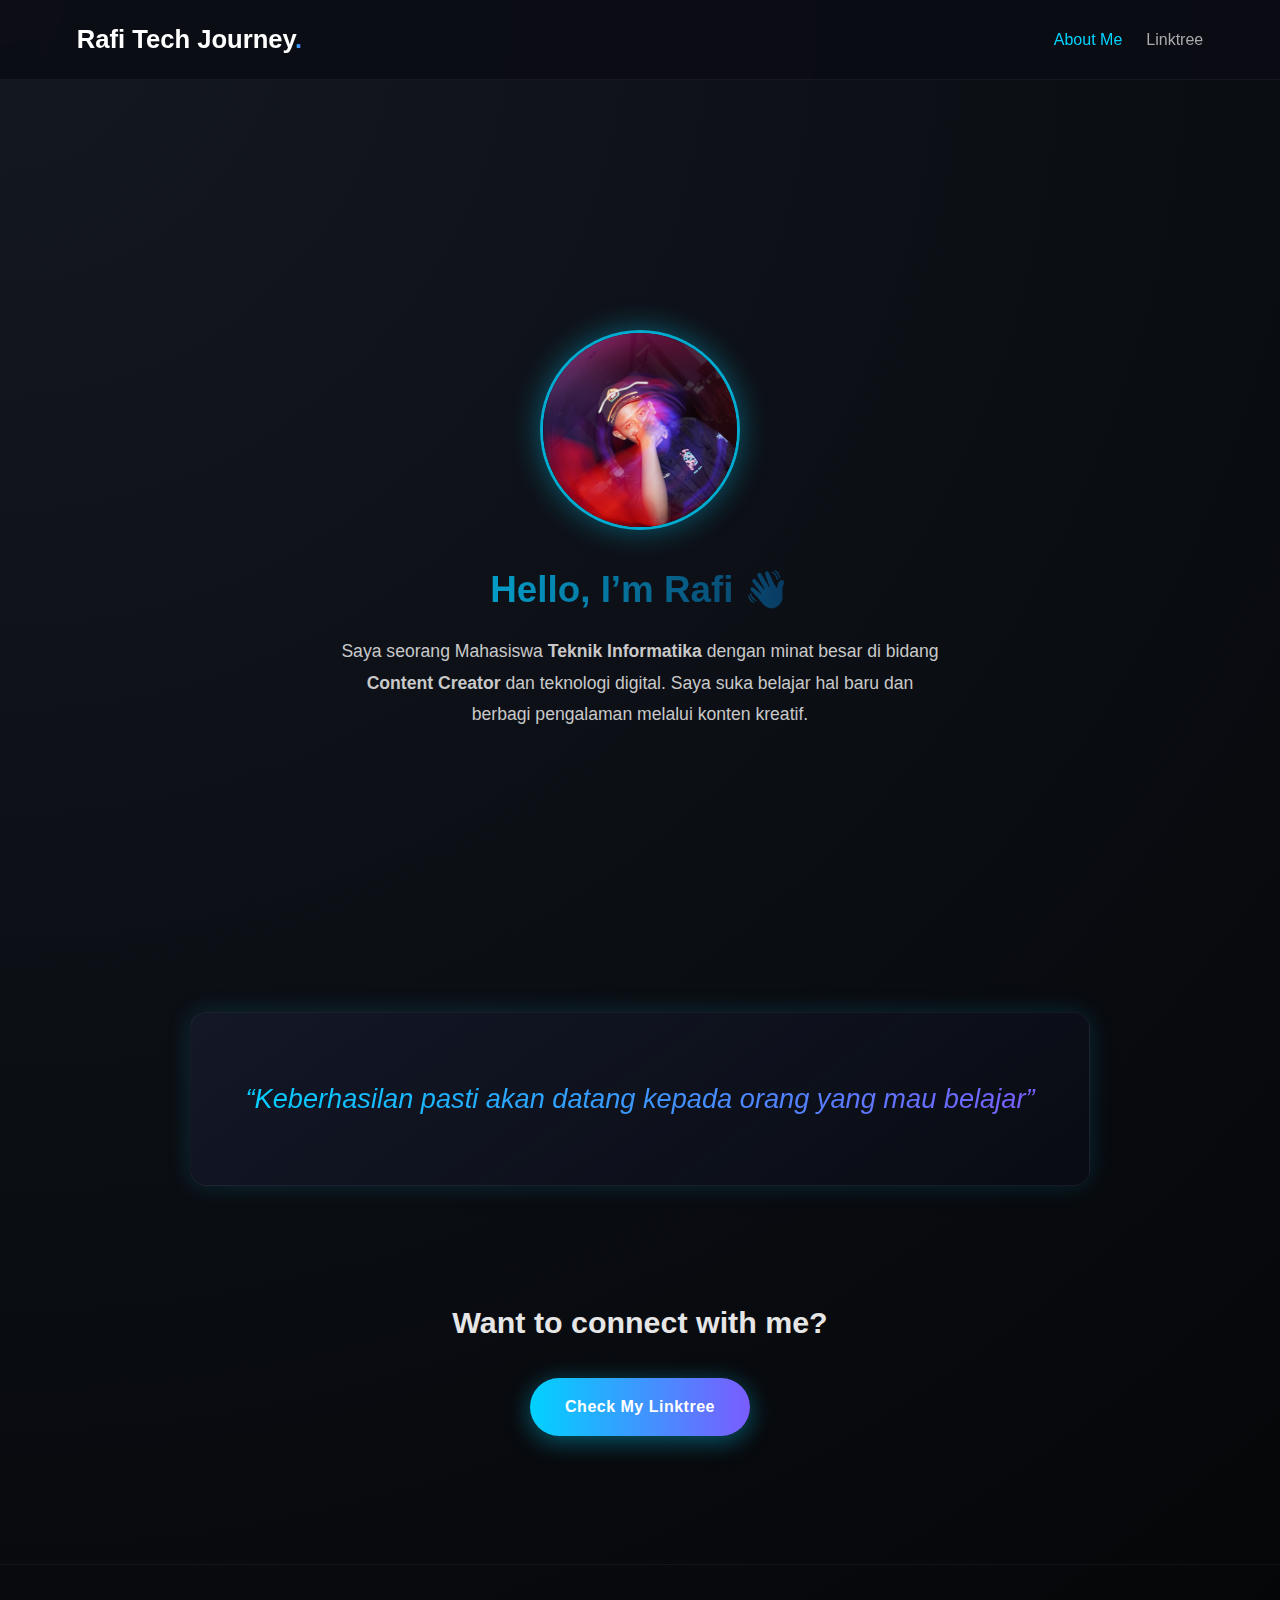
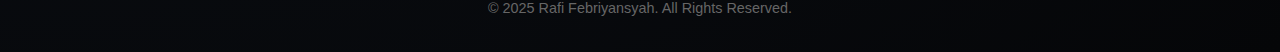
<file: index.html>
<!DOCTYPE html>
<html lang="en">
<head>
  <meta charset="UTF-8">
  <meta name="viewport" content="width=1200, initial-scale=1.0">
  <title>About Me - Rafi</title>
  <link rel="stylesheet" href="style.css">
</head>
<body>
  <!-- Navbar -->
  <nav>
    <h1 class="logo">Rafi Tech Journey<span>.</span></h1>
    <ul>
      <li><a href="about.html" class="active">About Me</a></li>
      <li><a href="linktree.html">Linktree</a></li>
    </ul>
  </nav>

  <!-- Hero Section -->
  <section class="about">
    <div class="about-container">
      <img src="img/foto 1.jpg" alt="Rafi Profile" class="profile-pic">
      <div class="about-text">
        <h2>Hello, I’m <span>Rafi</span> 👋</h2>
        <p>
          Saya seorang Mahasiswa <strong>Teknik Informatika</strong> 
          dengan minat besar di bidang <strong>Content Creator</strong> 
          dan teknologi digital. Saya suka belajar hal baru dan berbagi 
          pengalaman melalui konten kreatif.
        </p>
      </div>
    </div>
  </section>

  <!-- Quote Section -->
  <section class="quote">
    <h2>“Keberhasilan pasti akan datang kepada orang yang mau belajar”</h2>
  </section>

  <!-- CTA Section -->
  <section class="cta">
    <h2>Want to connect with me?</h2>
    <a href="linktree.html" class="btn">Check My Linktree</a>
  </section>

  <!-- Footer -->
  <footer>
    <p>© 2025 Rafi Febriyansyah. All Rights Reserved.</p>
  </footer>
</body>
</html>
</file>
<file: style.css>
/* ===== Global Styles ===== */
* {
  margin: 0;
  padding: 0;
  box-sizing: border-box;
}

body {
  font-family: 'Poppins', sans-serif;
  background: radial-gradient(circle at top left, #141821, #0a0d12 60%, #050608 100%);
  color: #e6e6e6;
  line-height: 1.6;
  overflow-x: hidden;
}

/* ===== Navbar ===== */
nav {
  display: flex;
  justify-content: space-between;
  align-items: center;
  padding: 1.2rem 6%;
  background: rgba(10, 12, 20, 0.85);
  backdrop-filter: blur(14px);
  border-bottom: 1px solid rgba(255, 255, 255, 0.05);
  position: sticky;
  top: 0;
  z-index: 100;
}

.logo {
  font-size: 1.6rem;
  font-weight: 700;
  color: #fff;
}

.logo span {
  background: linear-gradient(90deg, #00d2ff, #7a5cff);
  -webkit-background-clip: text;
  -webkit-text-fill-color: transparent;
}

nav ul {
  list-style: none;
  display: flex;
  gap: 1.5rem;
}

nav ul li a {
  text-decoration: none;
  color: #aaa;
  font-weight: 500;
  transition: 0.3s;
}

nav ul li a:hover,
nav ul li a.active {
  color: #00d2ff;
}

/* ===== Navbar (hover effect) ===== */
nav ul li a {
  text-decoration: none;
  color: #aaa;
  font-weight: 500;
  position: relative;
  transition: color 0.3s ease;
}

nav ul li a::after {
  content: "";
  position: absolute;
  bottom: -6px;
  left: 0;
  width: 0%;
  height: 2px;
  background: linear-gradient(90deg, #00d2ff, #7a5cff);
  transition: width 0.3s ease;
  border-radius: 2px;
}

nav ul li a:hover {
  color: #fff;
}

nav ul li a:hover::after {
  width: 100%;
}

/* ===== Hero Section ===== */
.about {
  min-height: 100vh;
  display: flex;
  justify-content: center;
  align-items: center;
  text-align: center;
  padding: 40px;
  margin: 0px;
}

.about-container {
  max-width: 850px;
  margin: 0px;
}

.profile-pic {
  width: 200px;
  height: 200px;
  border-radius: 50%;
  object-fit: cover;
  border: 3px solid rgba(0, 210, 255, 0.8);
  margin-bottom: 1.5rem;
  box-shadow: 0px 0px
  30px rgba(0, 210, 255, 0.4);
  transition: transform 0.3s ease, box-shadow 0.3s ease;
}

.profile-pic:hover {
  transform: scale(1.05);
  box-shadow: 0px 0px 40px rgba(122, 92, 255, 0.6);
}

.about-text h2 {
  font-size: 2.3rem;
  margin-bottom: 1rem;
  background: linear-gradient(90deg, #00d2ff, #0c052b);
  -webkit-background-clip: text;
  -webkit-text-fill-color: transparent;
}

.about-text p {
  color: #c9c9c9;
  font-size: 1.1rem;
  max-width: 610px;
  margin: 0 auto;
  line-height: 1.8;
  font-family: Arial, Helvetica, sans-serif;
}

/* ===== Quote Section ===== */
.quote {
  padding: 4rem 2rem;
  text-align: center;
  margin: 2rem auto;
  border-radius: 20px;
  max-width: 500px;
  background: linear-gradient(145deg, rgba(20,25,40,0.95), rgba(10,12,20,0.9));
  border: 1px solid rgba(255, 255, 255, 0.05);
  box-shadow: 0px 0px 25px rgba(0, 210, 255, 0.2);
}

.quote h2 {
  font-size: 1.7rem;
  font-weight: 500;
  font-style: italic;
  background: linear-gradient(90deg, #00d2ff, #7a5cff);
  -webkit-background-clip: text;
  -webkit-text-fill-color: transparent;
}

/* ===== Quote Section (hover effect) ===== */
.quote {
  padding: 4rem 2rem;
  text-align: center;
  margin: 2rem auto;
  border-radius: 16px;
  max-width: 900px;
  background: linear-gradient(145deg, rgba(20,25,40,0.95), rgba(10,12,20,0.9));
  border: 1px solid rgba(255, 255, 255, 0.05);
  box-shadow: 0px 0px 25px rgba(0, 210, 255, 0.15);
  transition: transform 0.3s ease, box-shadow 0.3s ease;
}

.quote:hover {
  transform: translateY(-25px);
  box-shadow: 0px 0px 35px rgba(122, 92, 255, 0.4);
}


/* ===== CTA Section ===== */
.cta {
  padding: 5rem 2rem;
  text-align: center;
}

.cta h2 {
  font-size: 1.9rem;
  margin-bottom: 2rem;
  color: #e6e6e6;
}

.btn {
  display: inline-block;
  padding: 1rem 2.2rem;
  background: linear-gradient(90deg, #00d2ff, #7a5cff);
  color: #fff;
  border-radius: 50px;
  text-decoration: none;
  font-weight: 600;
  letter-spacing: 0.5px;
  transition: all 0.3s ease;
  box-shadow: 0px 5px 25px rgba(0, 210, 255, 0.4);
}

.btn:hover {
  transform: translateY(-5px);
  box-shadow: 0px 8px 30px rgba(122, 92, 255, 0.6);
}

/* ===== Footer ===== */
footer {
  text-align: center;
  padding: 2rem 0;
  color: #666;
  font-size: 0.9rem;
  border-top: 1px solid rgba(255, 255, 255, 0.05);
  margin-top: 3rem;
}

/* CTA Email Section */
.cta-email {
  text-align: center;
  margin: 80px 20px 20px;
  padding: 35px;
  background: radial-gradient(circle at top left, #20064c, #5a0c79 60%, #050608 100%);
  border-radius: 35px;
  box-shadow: 0px 0px 25px 20px rgba(0, 210, 255, 0.1);
  transition: all 0.4s ease-in-out;
}

.cta-email h2 {
  font-size: 2rem;
  color: #f5f5f5;
  margin-bottom: 20px;
}

.email-btn {
  display: inline-block;
  padding: 14px 32px;
  background: linear-gradient(135deg, #00d2ff, #3a7bd5);
  color: #fff;
  font-size: 1.1rem;
  font-weight: bold;
  border-radius: 50px;
  text-decoration: none;
  box-shadow: 0 8px 20px rgba(0, 210, 255, 0.3);
  transition: all 0.3s ease;
}

.email-btn:hover {
  transform: scale(1.08) translateY(-3px);
  box-shadow: 0 12px 30px rgba(0, 210, 255, 0.6);
  background: linear-gradient(135deg, #3a7bd5, #00d2ff);
}
</file>
